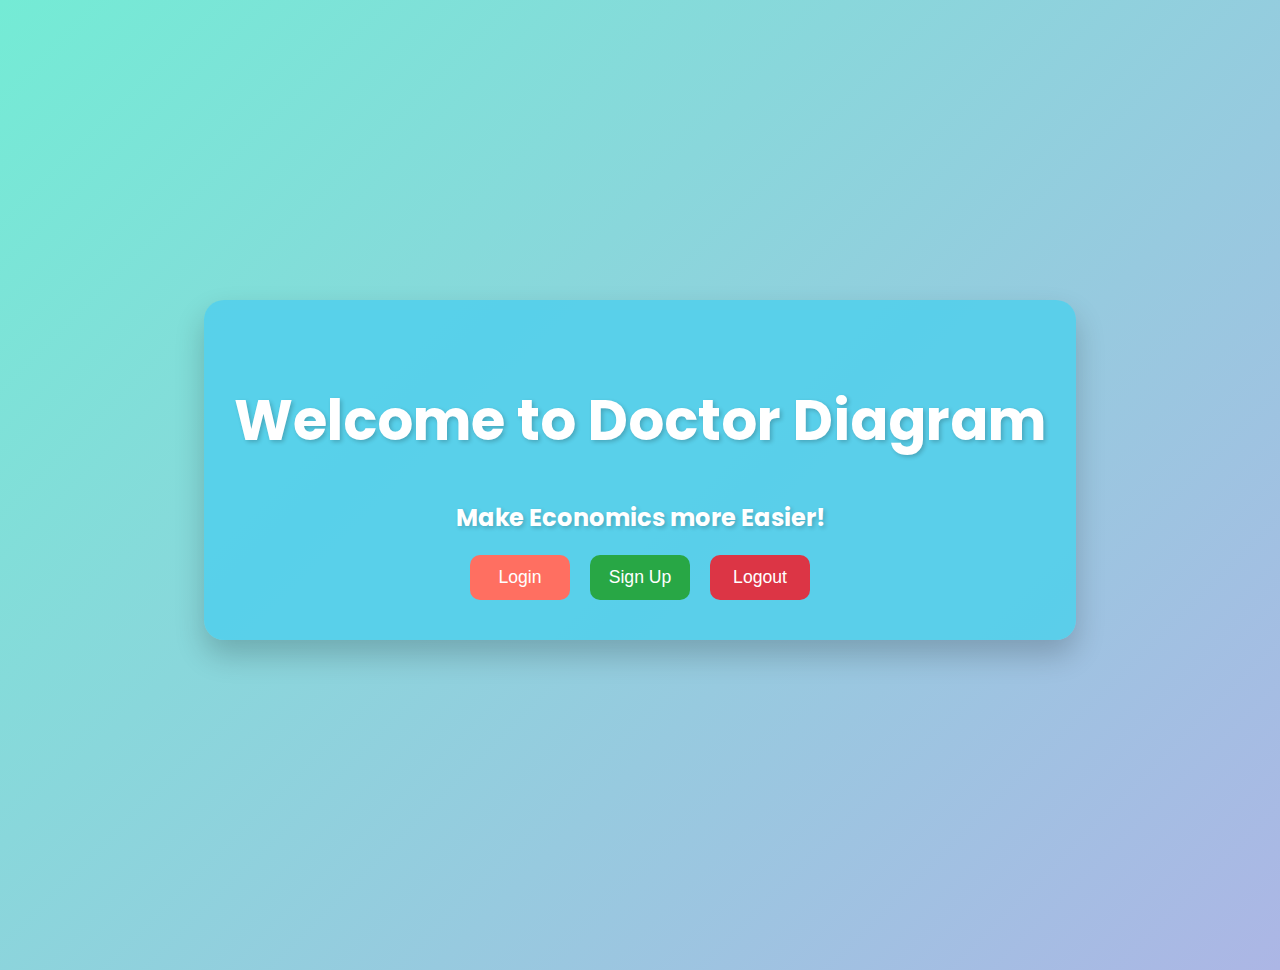
<file: index.html>
<!DOCTYPE html>
<html lang="en">
<head>
    <meta charset="UTF-8">
    <meta name="viewport" content="width=device-width, initial-scale=1.0">
    <title>Doctor Diagram</title>
    <link href="https://fonts.googleapis.com/css2?family=Poppins:wght@400;600&display=swap" rel="stylesheet">
    <link rel="stylesheet" href="index.css">
</head>
<body>
    <div class="container-fluid d-flex align-items-center justify-content-center vh-100">
        <div class="text-center welcome-container">
            <h1 class="welcome-title">Welcome to Doctor Diagram</h1>
            <h2 class="subtitle">Make Economics more Easier!</h2>
            <div class="button-container mt-4">
                <button class="btn btn-login" onclick="redirectTo('login.html')">Login</button>
                <button class="btn btn-signup" onclick="redirectTo('signup.html')">Sign Up</button>
                <button class="btn btn-logout" onclick="handleLogout()">Logout</button>
            </div>
        </div>
    </div>

    <script src="index.js"></script>
</body>
</html>
</file>
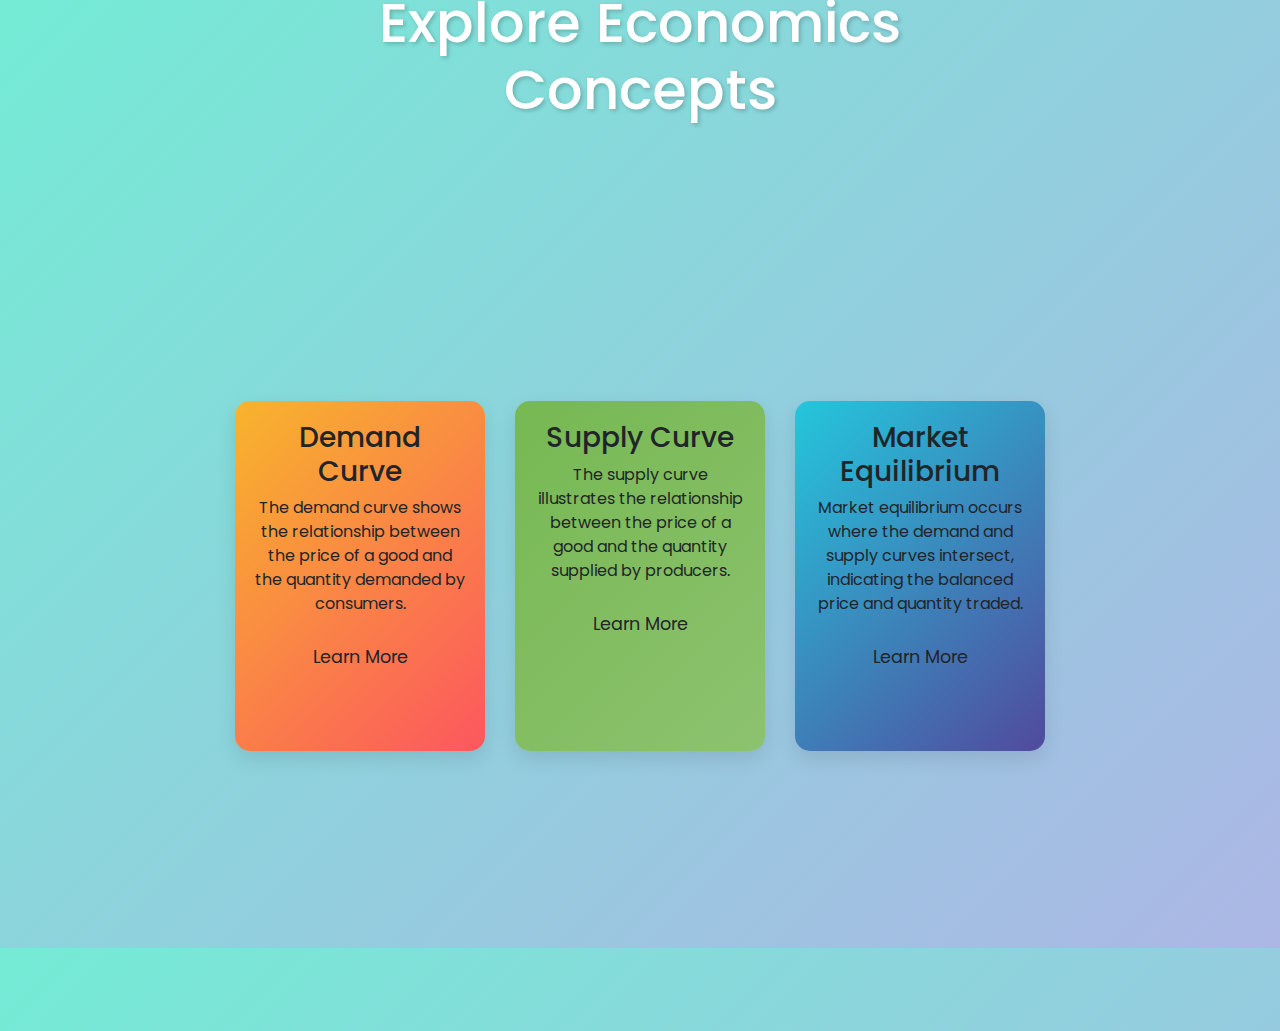
<file: demand.html>
<!DOCTYPE html>
<html lang="en">
<head>
    <meta charset="UTF-8">
    <meta name="viewport" content="width=device-width, initial-scale=1.0">
    <title>Demand - Doctor Diagram</title>
    <link href="https://fonts.googleapis.com/css2?family=Poppins:wght@400;600&display=swap" rel="stylesheet">
    <link rel="stylesheet" href="https://stackpath.bootstrapcdn.com/bootstrap/4.5.2/css/bootstrap.min.css">
    <link rel="stylesheet" href="index.css">
</head>
<body>
    <div class="container-fluid py-2 mt-5">
        <div class="row justify-content-center">
            <div class="col-md-10 text-center mt-4">
                <h2 class="welcome-title">Explore Economics Concepts</h2>
            </div>
        </div>
        <div class="row justify-content-center staggered-layout">
            <!-- Demand Curve Container -->
            <div class="container-fluid">
                <div class="staggered-layout">
                    <div class="card-container">
                        <div class="animated-card demand-card">
                            <h3>Demand Curve</h3>
                            <p>The demand curve shows the relationship between the price of a good and the quantity demanded by consumers.</p>
                            <button class="btn" onclick="redirectTo('demand_curve.html')">Learn More</button>
                        </div>
                    </div>
                    <div class="card-container">
                        <div class="animated-card supply-card">
                            <h3>Supply Curve</h3>
                            <p>The supply curve illustrates the relationship between the price of a good and the quantity supplied by producers.</p>
                            <button class="btn" onclick="redirectTo('supply_curve.html')">Learn More</button>
                        </div>
                    </div>
                    <div class="card-container">
                        <div class="animated-card equilibrium-card">
                            <h3>Market Equilibrium</h3>
                            <p>Market equilibrium occurs where the demand and supply curves intersect, indicating the balanced price and quantity traded.</p>
                            <button class="btn" onclick="redirectTo('market_equilibrium.html')">Learn More</button>
                        </div>
                    </div>
                </div>
            </div>
            

    <script src="index.js"></script>
</body>
</html>
</file>
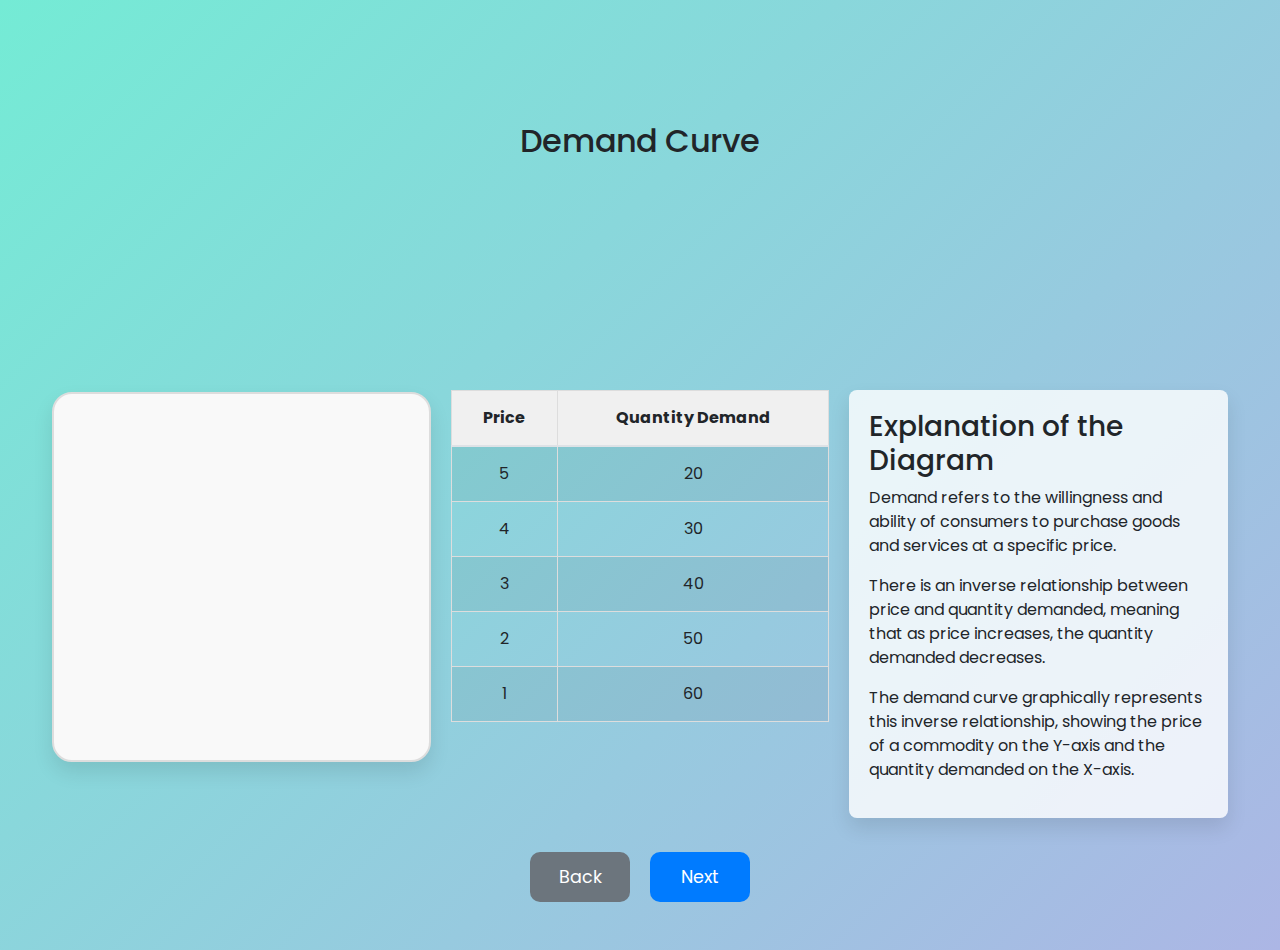
<file: demand_curve.html>
<!DOCTYPE html>
<html lang="en">

<head>
  <meta charset="UTF-8">
  <meta name="viewport" content="width=device-width, initial-scale=1.0">
  <title>Effects of Tariff on Demand - Doctor Diagram</title>
  <link href="https://fonts.googleapis.com/css2?family=Poppins:wght@400;600&display=swap" rel="stylesheet">
  <link rel="stylesheet" href="https://stackpath.bootstrapcdn.com/bootstrap/4.5.2/css/bootstrap.min.css">
  <link rel="stylesheet" href="index.css">
</head>

<body>
  <div class="container-fluid p-5 text-center" style="margin-top: 50px;">
    <h2 class="mt-4 mb-auto">Demand Curve</h2>

    <div class="d-flex flex-wrap align-items-start justify-content-center graph-table-wrapper">
      <!-- Graph Container -->
      <div class="graph-box" id="graphContainer" style="margin-top: 50px;">
        <canvas id="graphCanvas"></canvas>
      </div>

      <!-- Table Container -->
      <div class="table-container">
        <table class="table table-striped mt-5">
          <thead>
            <tr>
              <th>Price</th>
              <th>Quantity Demand</th>
            </tr>
          </thead>
          <tbody>
            <tr>
              <td>5</td>
              <td>20</td>
            </tr>
            <tr>
              <td>4</td>
              <td>30</td>
            </tr>
            <tr>
              <td>3</td>
              <td>40</td>
            </tr>
            <tr>
              <td>2</td>
              <td>50</td>
            </tr>
            <tr>
              <td>1</td>
              <td>60</td>
            </tr>
          </tbody>
        </table>
      </div>

      <!-- Explanation Container -->
      <div class="explanation-container mt-5">
        <h3>Explanation of the Diagram</h3>
        <p>Demand refers to the willingness and ability of consumers to purchase goods and services at a specific price.</p>
        <p>There is an inverse relationship between price and quantity demanded, meaning that as price increases, the quantity demanded decreases.</p>
        <p>The demand curve graphically represents this inverse relationship, showing the price of a commodity on the Y-axis and the quantity demanded on the X-axis.</p>
      </div>
    </div>

    <div class="button-container mt-4">
      <button class="btn btn-secondary" id="backButton">Back</button>
      <button class="btn btn-primary" id="nextButton">Next</button>
    </div>

  </div>

  <script src="https://code.jquery.com/jquery-3.5.1.min.js"></script>
  <script src="index.js"></script>
</body>

</html>
</file>
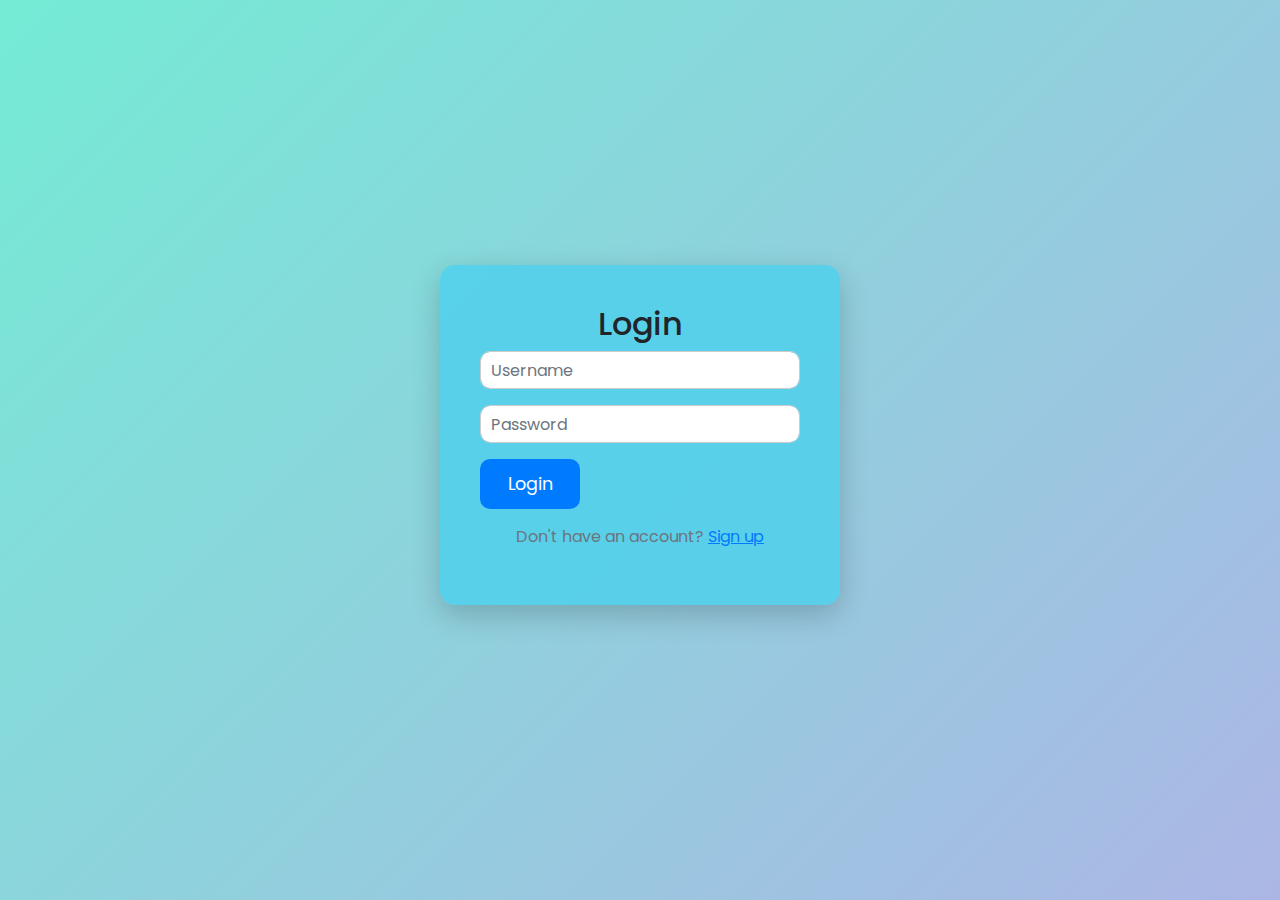
<file: login.html>
<!DOCTYPE html>
<html lang="en">
<head>
    <meta charset="UTF-8">
    <meta name="viewport" content="width=device-width, initial-scale=1.0">
    <title>Login - Doctor Diagram</title>
    <link href="https://fonts.googleapis.com/css2?family=Poppins:wght@400;600&display=swap" rel="stylesheet">
    <link rel="stylesheet" href="https://stackpath.bootstrapcdn.com/bootstrap/4.5.2/css/bootstrap.min.css">
    <link rel="stylesheet" href="index.css">
</head>
<body>
    <div class="container-fluid d-flex align-items-center justify-content-center vh-100">
        <form class="login-form text-center">
            <h2>Login</h2>
            <div class="input-container mb-3">
                <input type="text" class="form-control" placeholder="Username" required>
            </div>
            <div class="input-container mb-3">
                <input type="password" class="form-control" placeholder="Password" required>
            </div>
            <button type="button" class="btn btn-primary btn-block" onclick="redirectTo('demand.html')">Login</button>
            <div class="mt-3">
                <p class="text-muted">Don't have an account? <a href="signup.html">Sign up</a></p>
            </div>
        </form>
    </div>

    <script src="index.js"></script> <!-- Ensure this is linked correctly -->
</body>
</html>
</file>
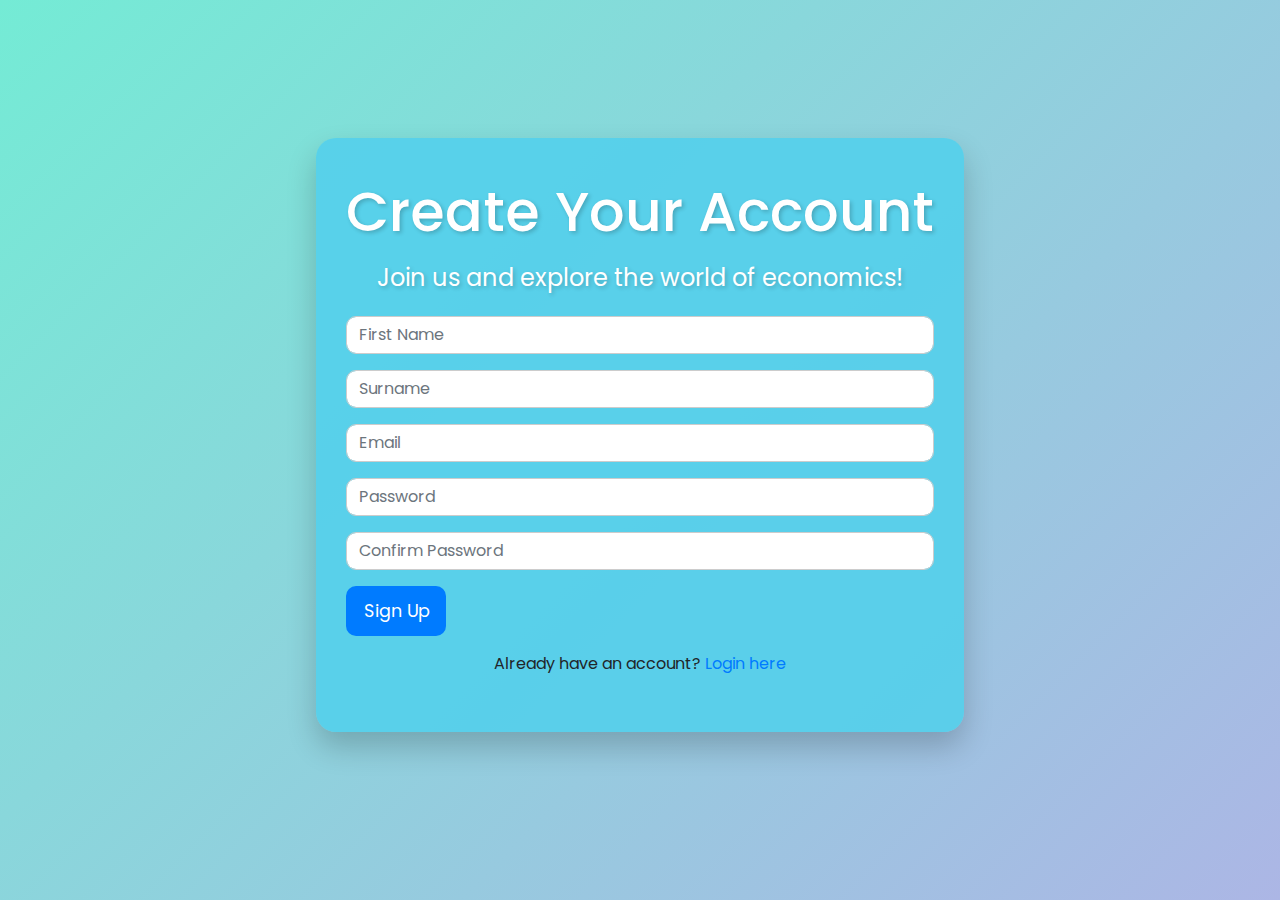
<file: signup.html>
<!DOCTYPE html>
<html lang="en">
<head>
    <meta charset="UTF-8">
    <meta name="viewport" content="width=device-width, initial-scale=1.0">
    <title>Sign Up - Doctor Diagram</title>
    <link href="https://fonts.googleapis.com/css2?family=Poppins:wght@400;600&display=swap" rel="stylesheet">
    <link rel="stylesheet" href="https://stackpath.bootstrapcdn.com/bootstrap/4.5.2/css/bootstrap.min.css">
    <link rel="stylesheet" href="index.css">
</head>
<body>
    <div class="container-fluid d-flex align-items-center justify-content-center vh-100">
        <div class="welcome-container">
            <h2 class="welcome-title">Create Your Account</h2>
            <p class="subtitle">Join us and explore the world of economics!</p>
            <form class="signup-form text-center">
                <input type="text" class="form-control mb-3" placeholder="First Name" required>
                <input type="text" class="form-control mb-3" placeholder="Surname" required>
                <input type="email" class="form-control mb-3" placeholder="Email" required>
                <input type="password" class="form-control mb-3" placeholder="Password" required>
                <input type="password" class="form-control mb-3" placeholder="Confirm Password" required>
                <button type="button" class="btn btn-primary btn-block" onclick="redirectTo('index.html')">Sign Up</button>
            </form>
            <p class="mt-3">Already have an account? <a href="login.html" class="text-primary">Login here</a></p>
        </div>
    </div>

    <script src="index.js"></script> <!-- Ensure this is linked correctly -->
</body>
</html>
</file>
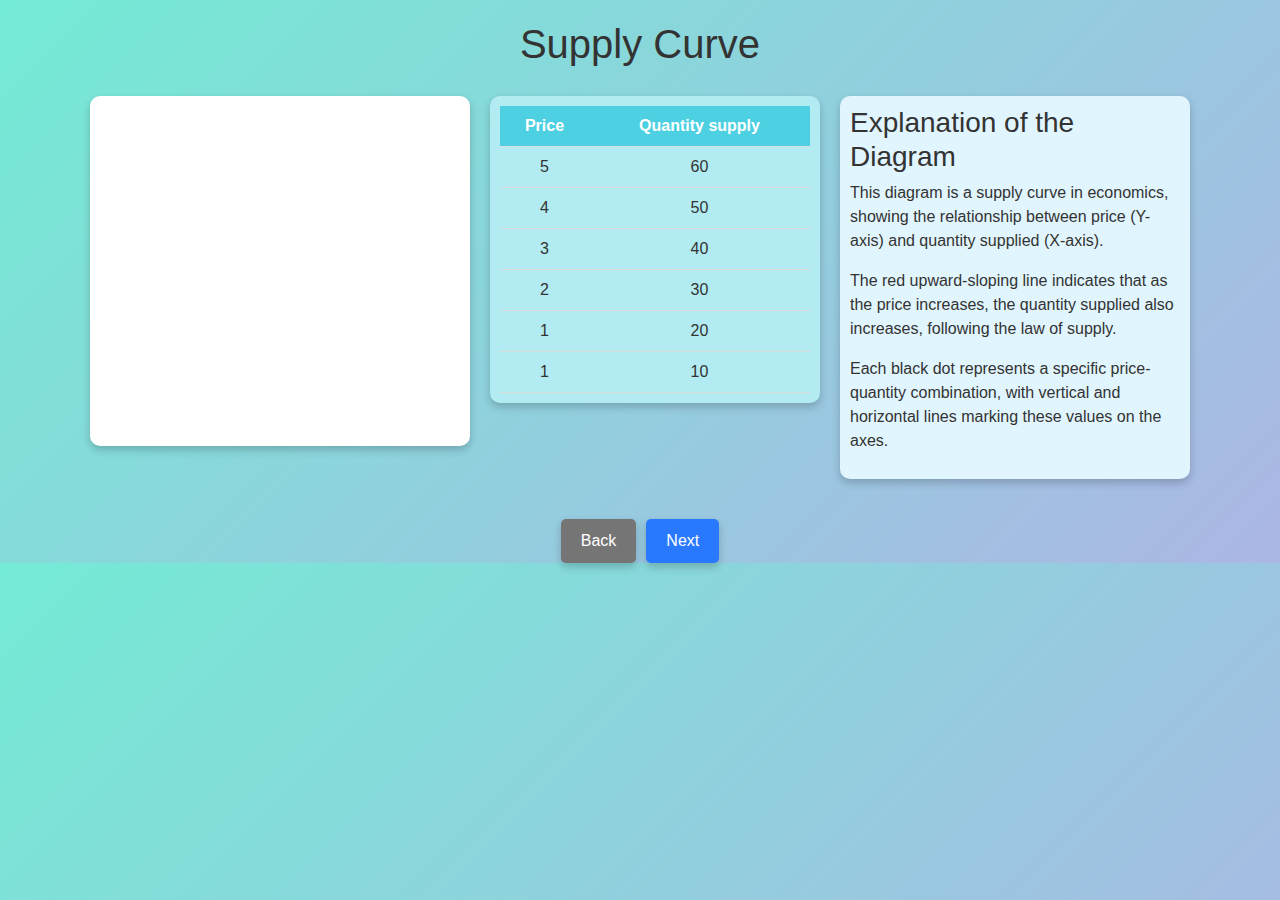
<file: supply_curve.html>
<!DOCTYPE html>
<html lang="en">
<head>
    <meta charset="UTF-8">
    <meta name="viewport" content="width=device-width, initial-scale=1.0">
    <title>Demand Curve</title>
    <link href="https://fonts.googleapis.com/css2?family=Poppins:wght@400;600&display=swap" rel="stylesheet">
    <link rel="stylesheet" href="https://stackpath.bootstrapcdn.com/bootstrap/4.5.2/css/bootstrap.min.css">
    <link rel="stylesheet" href="supply.css">
</head>
<body>
    <h1>Supply Curve</h1>
    <div id="mainContainer">
        <!-- Left side: Graph Container -->
        <div id="graphContainer">
            <canvas id="graphCanvas"></canvas>
        </div>

        <!-- Middle: Demand Table -->
        <div id="tableContainer">
            <table>
                <thead>
                    <tr>
                        <th>Price</th>
                        <th>Quantity supply</th>
                    </tr>
                </thead>
                <tbody>
                    <tr><td>5</td><td>60</td></tr>
                    <tr><td>4</td><td>50</td></tr>
                    <tr><td>3</td><td>40</td></tr>
                    <tr><td>2</td><td>30</td></tr>
                    <tr><td>1</td><td>20</td></tr>
                    <tr><td>1</td><td>10</td></tr>
                </tbody>
            </table>
        </div>

        <!-- Right side: Explanation Box -->
        <div id="explanationContainer">
            <h3>Explanation of the Diagram</h3>
            <p>This diagram is a supply curve in economics, showing the relationship between price (Y-axis) and quantity supplied (X-axis).</p>
            <p>The red upward-sloping line indicates that as the price increases, the quantity supplied also increases, following the law of supply.</p>
            <p>Each black dot represents a specific price-quantity combination, with vertical and horizontal lines marking these values on the axes.</p>
        </div>
    </div>

    <!-- Navigation Buttons -->
    <div id="buttonContainer">
        <button id="backButton">Back</button>
        <button id="nextButton">Next</button>
    </div>


    <script src="https://code.jquery.com/jquery-3.5.1.min.js"></script>
    <script src="supply.js"></script>
</body>
</html>
</file>
<file: index.css>
/* New Styles for Login Form */
.login-form {
    background: rgba(83, 207, 235, 0.9); /* Slightly transparent white background */
    padding: 40px; /* Increased padding */
    border-radius: 15px; /* Rounded corners */
    box-shadow: 0 10px 30px rgba(0, 0, 0, 0.2); /* Shadow for depth */
    max-width: 400px; /* Set a maximum width for better alignment */
    width: 100%; /* Make it responsive */
}

/* Input Container */
.input-container {
    position: relative;
}

.input-container input {
    border-radius: 10px; /* Rounded corners for input fields */
    padding: 10px; /* Added padding for comfort */
}

/* Button Styles */
.btn {
    padding: 12px 0; /* Slightly larger padding for the button */
    border-radius: 10px; /* Rounded corners for button */
    font-size: 1.2rem; /* Increased font size for better visibility */
}

/* Link Styles */
.text-muted a {
    color: #007bff; /* Bootstrap link color */
    text-decoration: underline; /* Underline for links */
}

.text-muted a:hover {
    color: #0056b3; /* Darker shade on hover */
}

/* Global Styles */
body {
    font-family: 'Poppins', sans-serif;
    background: linear-gradient(135deg, #74ebd5, #acb6e5); /* Gradient background */
    margin: 0;
    overflow-x: hidden;
}

/* Container Styling */
.container-fluid {
    display: flex;
    flex-direction: column;
    align-items: center;
    justify-content: center;
    height: 100vh;
    padding-bottom: 50px; /* Prevent overlap */
    padding-top: 20px;
}

/* Welcome Container */
.welcome-container {
    background: rgba(83, 207, 235, 0.9); /* Slightly transparent background */
    padding: 40px 30px; /* More padding */
    border-radius: 20px; /* Rounded corners */
    box-shadow: 0 15px 30px rgba(0, 0, 0, 0.2); /* Shadow for depth */
    text-align: center; /* Centering text */
}

/* Title and Subtitle Styles */
.welcome-title {
    font-size: 3.5rem;
    color: #fff; /* White color for visibility */
    animation: fadeIn 2s ease-in-out; /* Fade-in effect */
    text-shadow: 2px 2px 4px rgba(0, 0, 0, 0.2); /* Shadow for text */
}

.subtitle {
    font-size: 1.5rem; /* Subtitle size */
    color: #fff; /* White color for visibility */
    text-shadow: 2px 2px 4px rgba(0, 0, 0, 0.2); /* Shadow for text */
    margin: 15px 0; /* Spacing above and below */
}

/* Form Styles */
.signup-form {
    margin-top: 20px; /* Space above the form */
}

.form-control {
    border-radius: 10px; /* Rounded edges for inputs */
    border: 1px solid #ccc; /* Light border for inputs */
}

/* Button Styles */
.btn {
    padding: 12px 0; /* Adjust button padding */
    width: 100px; /* Fixed width for buttons */
    border-radius: 10px; /* Rounded corners */
    font-size: 1.1rem; /* Button text size */
    cursor: pointer;
    border: none;
    outline: none;
    transition: background-color 0.3s, transform 0.2s; /* Smooth transition */
}

.btn-login {
    background-color: #ff6f61; /* Login button color */
    color: #fff;
}

.btn-signup {
    background-color: #28a745; /* Signup button color */
    color: #fff;
}

.btn-primary {
    background-color: #007bff; /* Primary button color */
    color: #fff;
}

.btn-primary:hover {
    background-color: #0056b3; /* Darker shade for hover */
}

.btn:hover {
    transform: scale(1.05); /* Slightly enlarge on hover */
}

/* Link Styles */
a {
    color: #007bff; /* Link color */
    text-decoration: none; /* Remove underline */
}

a:hover {
    text-decoration: underline; /* Underline on hover */
}

/* Animation for Fade-in Effect */
@keyframes fadeIn {
    0% {
        opacity: 0;
        transform: translateY(30px);
    }
    100% {
        opacity: 1;
        transform: translateY(0);
    }
}

/* Horizontal and Staggered Layout for Cards */
.staggered-layout {
    display: flex;
    flex-direction: row; /* Horizontally align cards */
    flex-wrap: wrap;
    gap: 30px; /* Adds spacing between cards */
    justify-content: center;
    align-items: flex-start;
}

/* Card Styling */
.card-container {
    position: relative;
    margin-top: 20px;
}

.animated-card {
    background: #fff;
    padding: 20px;
    border-radius: 15px;
    box-shadow: 0px 8px 20px rgba(0, 0, 0, 0.1);
    transform: scale(1);
    transition: transform 0.3s ease-in-out, box-shadow 0.3s ease-in-out;
    text-align: center;
    width: 250px;
    height: 350px;
}

/* Individual Card Colors */
.demand-card {
    background: linear-gradient(135deg, #f7b42c, #fc575e); /* Orange to Red */
}

.supply-card {
    background: linear-gradient(135deg, #76b852, #8DC26F); /* Green gradient */
}

.equilibrium-card {
    background: linear-gradient(135deg, #24c6dc, #514a9d); /* Blue to Purple */
}

/* Hover Effect */
.animated-card:hover {
    transform: scale(1.05);
    box-shadow: 0px 12px 25px rgba(0, 0, 0, 0.15);
}

/* Graph and Table Wrapper */
.graph-table-wrapper {
    width: 100%;
    max-width: 1400px; /* Increased width for better alignment */
    display: flex; /* Flex layout to align graph and table side by side */
    justify-content: space-between;
    align-items: flex-start;
    margin-bottom: 10px;
    margin-top: 50px;
}

/* Graph Box Styling */
.graph-box {
    display: flex;
    justify-content: center;
    align-items: center;
    background: #f9f9f9;
    border: 2px solid #ddd;
    border-radius: 20px;
    width: 32%;
    height: 370px; /* Adjusted height for better visual balance */
    box-shadow: 0 10px 20px rgba(0, 0, 0, 0.1);
    padding: 20px;
    margin-right: 20px;
}

/* Table Container and Styles */
.table-container {
    width: 32%;
    margin-right: 20px;
}

.table {
    border: 1px solid #ddd;
    border-collapse: collapse;
    width: 100%;
}

.table th, .table td {
    border: 1px solid #ddd;
    padding: 15px;
    text-align: center;
}

.table th {
    background-color: #f0f0f0;
}

/* Explanation Container Styles */
.explanation-container {
    width: 32%;
    background: rgba(255, 255, 255, 0.8);
    padding: 20px;
    border-radius: 8px;
    text-align: left;
    box-shadow: 0 10px 20px rgba(0, 0, 0, 0.1);
}

/* Button Container */
.button-container {
    display: flex;
    justify-content: center;
    gap: 20px;
    margin-top: 20px;
}

/* Responsive Media Queries */
@media (max-width: 1024px) {
    .staggered-layout {
        flex-direction: column;
        align-items: center;
    }

    .animated-card {
        width: 80%;
        height: auto;
    }

    .graph-table-wrapper {
        flex-direction: column;
    }

    .graph-box, .table-container, .explanation-container {
        max-width: 100%;
        width: 100%;
    }
}

@media (max-width: 768px) {
    h2, h3 {
        font-size: 2rem;
    }

    .animated-card {
        width: 100%;
    }

    .graph-box, .table-container, .explanation-container {
        width: 100%;
    }
}

@media (max-width: 576px) {
    h2 {
        font-size: 1.8rem;
    }

    h3 {
        font-size: 1.5rem;
    }

    .btn {
        width: 100%;
        padding: 10px 0;
    }
}
/* Logout Button Styles */
.btn-logout {
    background-color: #dc3545; /* Logout button color (red) */
    color: #fff;
}
</file>
<file: supply.css>
/* General Body Styling */
body {
    font-family: Arial, sans-serif;
    text-align: center;
    background: linear-gradient(135deg, #74ebd5, #acb6e5); /* Light teal gradient background */
    margin: 0;
    padding: 0;
}

h1 {
    color: #333;
    margin-top: 20px;
}

/* Main container for layout */
#mainContainer {
    display: flex;
    justify-content: center;
    align-items: flex-start;
    padding: 20px;
    gap: 20px;
}

/* Graph Container Styling */
#graphContainer {
    width: 380px;
    height: 350px;
    border-radius: 10px;
    background-color: white;
    box-shadow: 0 4px 8px rgba(0, 0, 0, 0.2);
    display: flex;
    justify-content: center;
    align-items: center;
}

#graphCanvas {
    width: 350px;
    height: 350px;
}

/* Table Styling */
#tableContainer {
    width: 330px;
    border-radius: 10px;
    background-color: #b2ebf2; /* Light teal background for the table */
    box-shadow: 0 4px 8px rgba(0, 0, 0, 0.2);
    padding: 10px;
}

table {
    width: 100%;
    border-collapse: collapse;
}

th, td {
    padding: 8px;
    text-align: center;
    border-bottom: 1px solid #ddd;
    color: #333;
}

th {
    font-weight: bold;
    background-color: #4dd0e1; /* Darker teal for the header */
    color: white;
}

/* Explanation Box Styling */
#explanationContainer {
    width: 350px;
    padding: 10px;
    border-radius: 10px;
    background-color: #e1f5fe; /* Light blue for the explanation */
    box-shadow: 0 4px 8px rgba(0, 0, 0, 0.2);
    color: #333;
    text-align: left;
}

/* Button Styling */
#buttonContainer {
    margin-top: 20px;
    display: flex;
    justify-content: center;
    gap: 10px;
}

#backButton, #nextButton {
    padding: 10px 20px;
    border: none;
    border-radius: 5px;
    font-size: 16px;
    cursor: pointer;
    color: white;
    box-shadow: 0 4px 8px rgba(0, 0, 0, 0.2);
}

#backButton {
    background-color: #757575; /* Gray color */
}

#nextButton {
    background-color: #2979ff; /* Blue color */
}

#backButton:hover {
    background-color: #616161;
}

#nextButton:hover {
    background-color: #1565c0;
}
</file>
